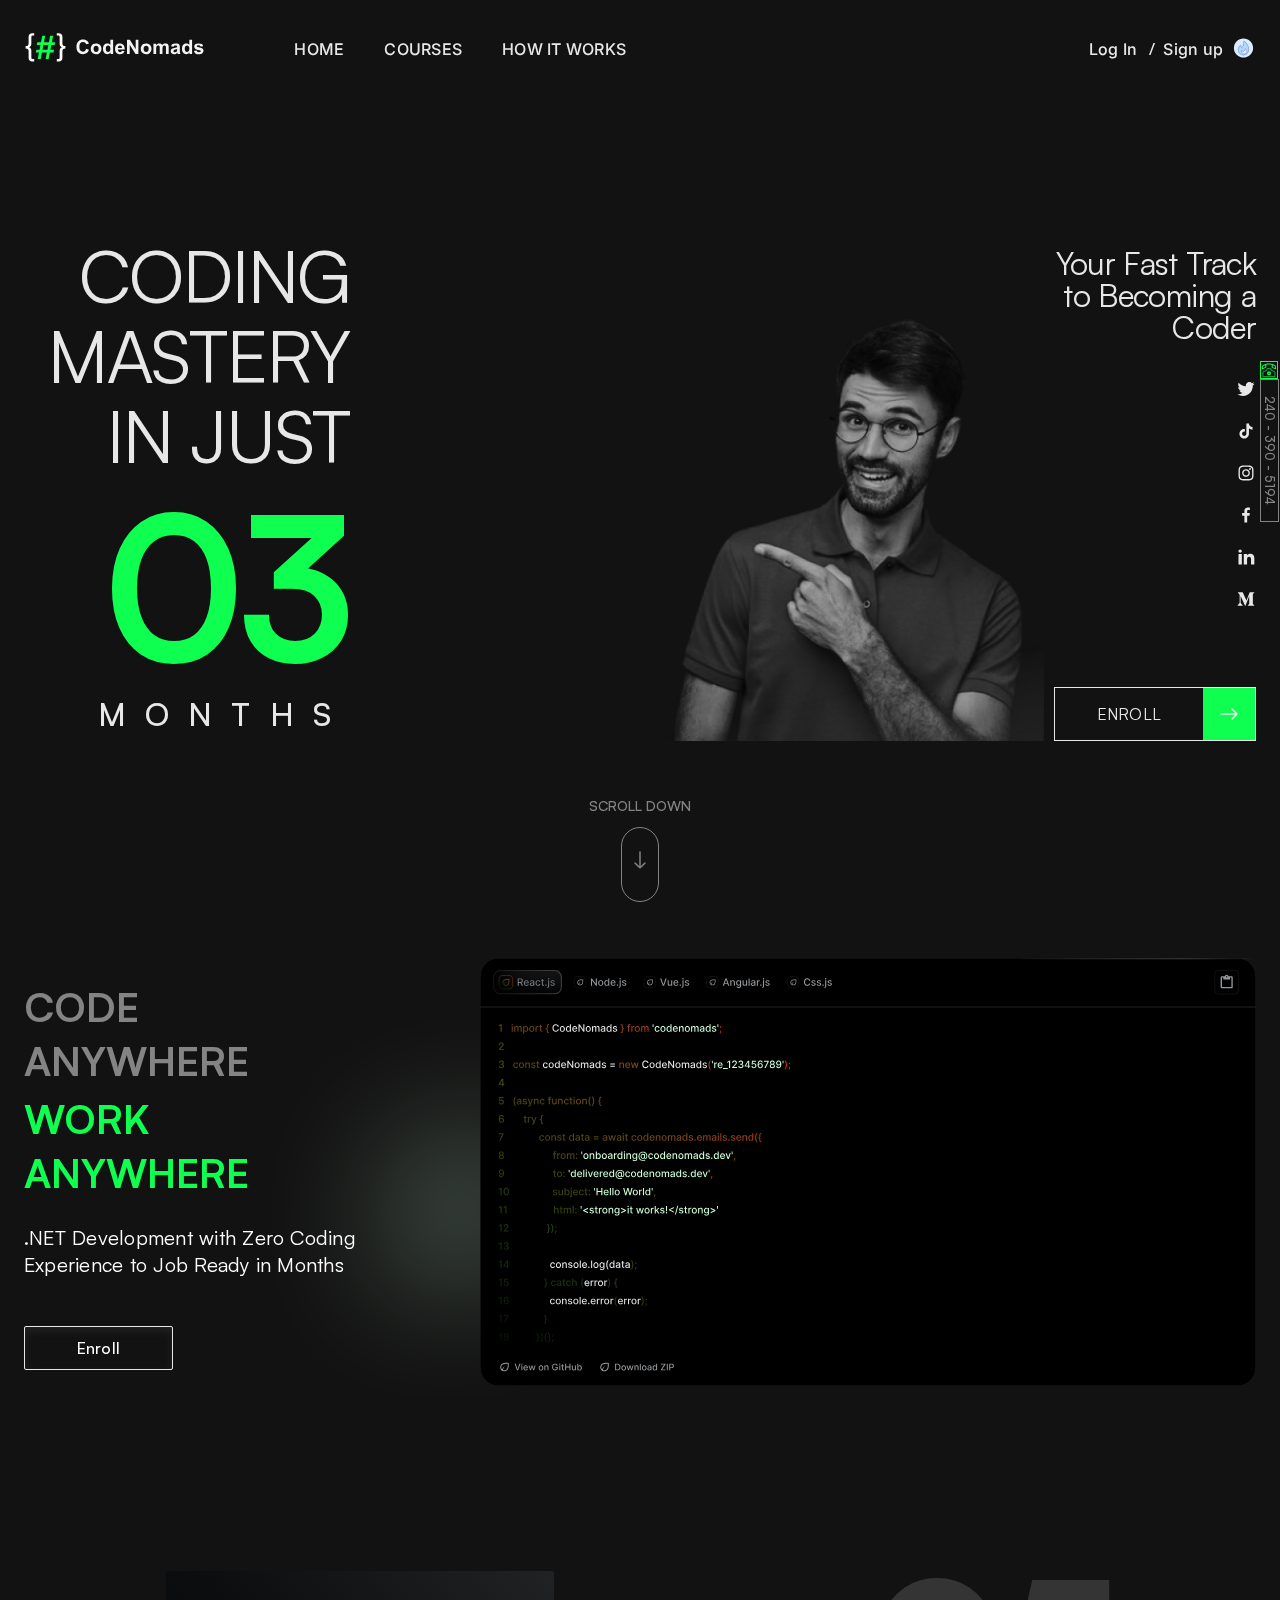
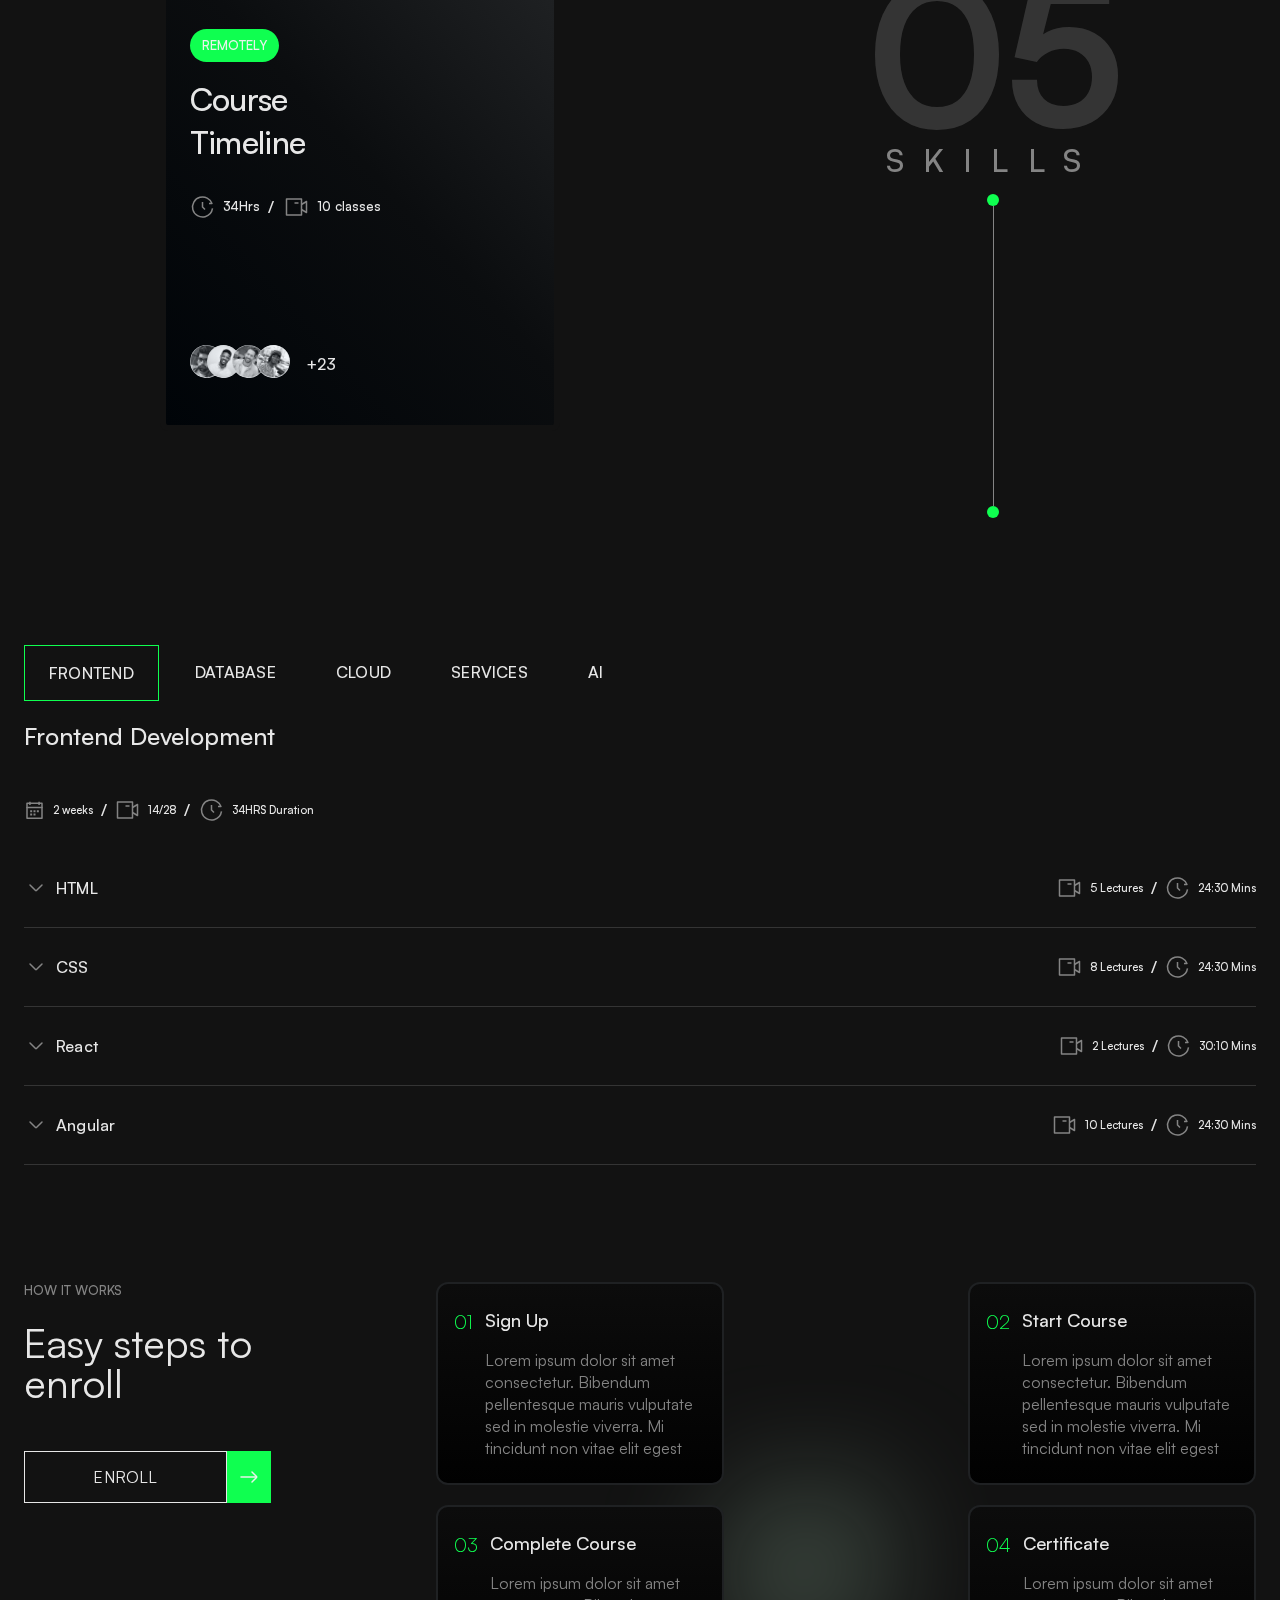
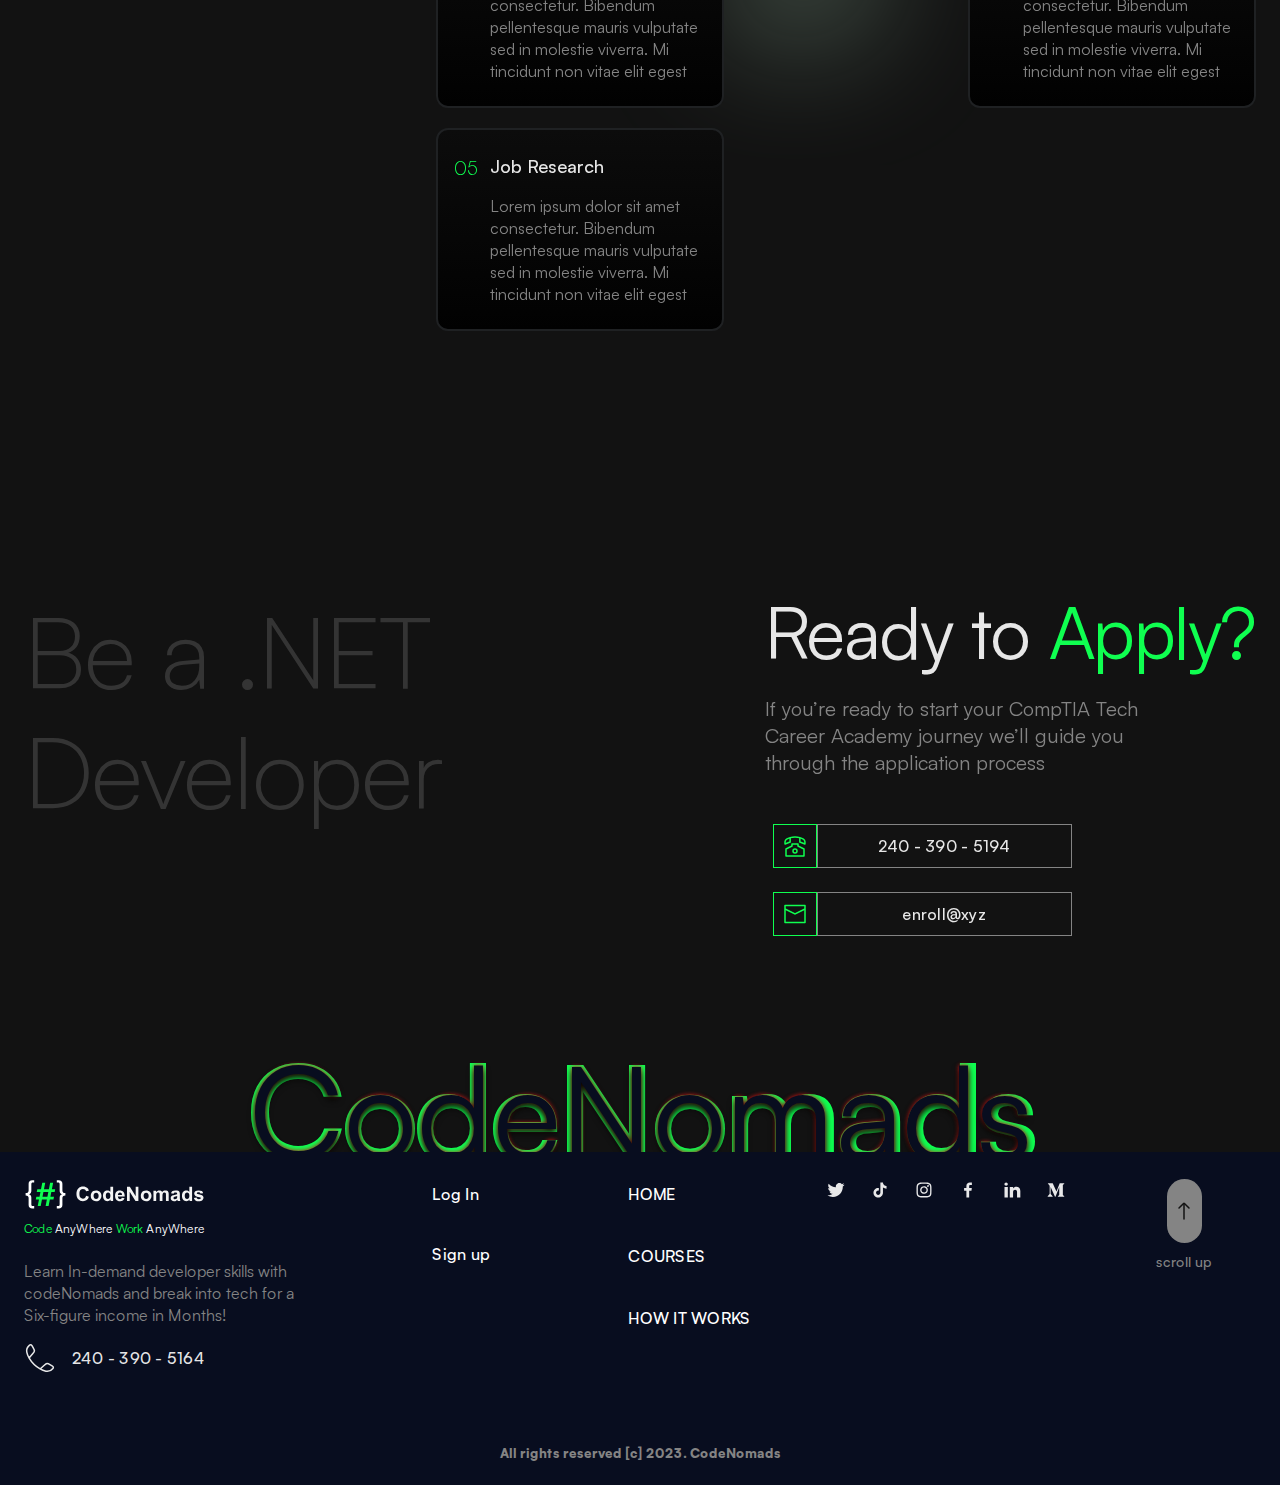
<file: index.html>
<!DOCTYPE html>
<html lang="en">

<head>
    <meta charset="UTF-8">
    <meta name="viewport" content="width=device-width, initial-scale=1.0">
    <title>Code Nomads</title>
    <link rel="stylesheet" href="css/styles.css">
    <link rel="stylesheet" href="css/responsive.css">
    <link href="https://unpkg.com/aos@2.3.1/dist/aos.css" rel="stylesheet">
</head>

<body>
    <header>
        <!-- Navigation section with links -->
        <div class="header-container container-width">
            <nav>
                <div class="logo-container">
                    <img src="assets/icons/logo.svg" alt="CodeNomads logo">
                </div>
                <div class="nav-links close">
                    <ul class="links">
                        <li>
                            <a href="#">Home</a>
                        </li>
                        <li>
                            <a href="">Courses</a>
                        </li>
                        <li>
                            <a href="">How It Works</a>
                        </li>
                    </ul>

                    <ul class="login-signup">
                        <li>
                            <a href="">Log In</a>
                        </li>
                        <li>
                            <a href="enroll.html">Sign up</a>
                        </li>
                        <li>
                            <img src="assets/icons/flame.svg" alt="flame" class="flame">
                        </li>
                    </ul>
                </div>
            </nav>
            <!-- Hamburger menu for mobile screens -->
            <button id="menu-btn">
                <img src="assets/icons/menu.svg" alt="menu">
            </button>
        </div>
    </header>

    <main>
        <!-- Hero section -->
        <section id="hero-section">
            <div class="hero-section-container container-width">
                <div class="hero-section-header">
                    <h1><span>CODING MASTERY IN JUST</span> <span>03</span> <span>MONTHS</span></h1>
                </div>
                <div class="hero-section-right">
                    <div class="hero-image">
                        <div class="gradient">
                        </div>
                    </div>
                    <div class="enroll-container">
                        <h2>Your Fast Track to Becoming a Coder</h2>
                        <ul class="socials">
                            <li>
                                <a href=""><img src="assets/icons/ri_twitter-fill.svg" alt="twitter"></a>
                            </li>
                            <li>
                                <a href=""><img src="assets/icons/ic_round-tiktok.svg" alt="tiktok"></a>
                            </li>
                            <li>
                                <a href=""><img src="assets/icons/uil_instagram.svg" alt="instagram"></a>
                            </li>
                            <li>
                                <a href=""><img src="assets/icons/bxl_facebook.svg" alt="facebook"></a>
                            </li>
                            <li>
                                <a href=""><img src="assets/icons/ri_linkedin-fill.svg" alt="linkedin"></a>
                            </li>
                            <li>
                                <a href=""><img src="assets/icons/jam_medium.svg" alt="medium"></a>
                            </li>
                        </ul>
                        <a href="" class="btn">
                            <span class="flex-center-center">ENROLL</span>
                            <span class="flex-center-center">
                                <img src="assets/icons/arrow-right-02-sharp.svg" alt="arrow pointing right">
                            </span>
                        </a>
                    </div>
                </div>
            </div>
            <div class="scroll-down flex-center-center">
                <p>scroll down</p>
                <a href="#footer">
                    <img src="assets/icons/arrow-down.svg" alt="arrow down">
                </a>
            </div>
            <div class="phone-number flex-center-center">
                <img src="assets/icons/small-telephone.svg" alt="telephone">
                <p class="flex-center-center">240 - 390 - 5194</p>
            </div>
        </section>

        <!-- Code anywhere section -->
        <section id="code-anywhere">
            <div class="code-anywhere-container container-width">
                <div class="code-anywhere-details">
                    <h2>
                        <span>CODE ANYWHERE</span>
                        <span>WORK ANYWHERE</span>
                    </h2>
                    <p>
                        .NET Development with Zero Coding Experience to Job Ready in Months
                    </p>
                    <a href="" class="flex-center-center">Enroll</a>
                </div>
                <div class="code-anywhere-image">
                    <img src="assets/images/code-editor.svg" alt="code editor">
                </div>
                <div class="flare-vector">
                    <img src="assets/images/Vector.svg" alt="flare">
                </div>
            </div>
        </section>

        <!-- Course timeline section -->
        <section id="course-timeline">
            <div class="course-timeline-container container-width">
                <div class="course-card">
                    <button class="flex-center-center">REMOTELY</button>
                    <h2>Course Timeline</h2>
                    <div class="course-duration">
                        <ul>
                            <li>
                                <img src="assets/icons/clock-03.svg" alt="clock">
                                <p>34Hrs</p>
                            </li>
                            <li>
                                <img src="assets/icons/video-02.svg" alt="video">
                                <p>10 classes</p>
                            </li>
                        </ul>
                    </div>
                    <div class="students">
                        <ul>
                            <li>
                                <img src="assets/images/student3.png" alt="student">
                            </li>
                            <li>
                                <img src="assets/images/student1.png" alt="student">
                            </li>
                            <li>
                                <img src="assets/images/student4.png" alt="student">
                            </li>
                            <li>
                                <img src="assets/images/student2.png" alt="student">
                            </li>
                            <li>
                                <p>+23</p>
                            </li>
                        </ul>
                    </div>
                </div>
                <div class="skills">
                    <h2>05</h2>
                    <h3>SKILLS</h3>

                    <div class="line-container">
                        <img src="assets/icons/green-circle.svg" alt="green circle">
                        <p class="line"></p>
                        <img src="assets/icons/green-circle.svg" alt="green circle">
                    </div>
                </div>
            </div>
        </section>

        <!-- Courses and sub content section-->
        <section id="courses">
            <div class="courses-container container-width">
                <div class="course-tabs">
                    <ul>

                    </ul>
                </div>
                <div class="course-outline">

                </div>
                <div class="course-outline-mobile">
                    <ul>

                    </ul>
                </div>
            </div>
        </section>
       
        <!-- How it works section-->
        <section id="how-it-works">
            <div class="how-it-works-container container-width">
                <div class="how-it-works-header">
                    <h3>HOW IT WORKS</h3>
                    <h2>Easy steps to enroll</h2>
                    <div class="button-container">
                        <a href="">
                            <span class="flex-center-center">ENROLL</span>
                            <span class="flex-center-center">
                                <img src="assets/icons/arrow-right-02-sharp.svg" alt="arrow pointing right">
                            </span>
                        </a>
                    </div>
                </div>
                <div class="steps">
                    <div class="card">
                        <h3>01</h3>
                        <div class="card-details">
                            <h3>Sign Up</h3>
                            <p>
                                Lorem ipsum dolor sit amet consectetur. Bibendum pellentesque mauris vulputate sed in
                                molestie viverra. Mi tincidunt non vitae elit egest
                            </p>
                        </div>
                    </div>
                    <div class="card">
                        <h3>02</h3>
                        <div class="card-details">
                            <h3>Start Course</h3>
                            <p>
                                Lorem ipsum dolor sit amet consectetur. Bibendum pellentesque mauris vulputate sed in
                                molestie viverra. Mi tincidunt non vitae elit egest
                            </p>
                        </div>
                    </div>
                    <div class="card">
                        <h3>03</h3>
                        <div class="card-details">
                            <h3>Complete Course</h3>
                            <p>
                                Lorem ipsum dolor sit amet consectetur. Bibendum pellentesque mauris vulputate sed in
                                molestie viverra. Mi tincidunt non vitae elit egest
                            </p>
                        </div>
                    </div>
                    <div class="card">
                        <h3>04</h3>
                        <div class="card-details">
                            <h3>Certificate</h3>
                            <p>
                                Lorem ipsum dolor sit amet consectetur. Bibendum pellentesque mauris vulputate sed in
                                molestie viverra. Mi tincidunt non vitae elit egest
                            </p>
                        </div>
                    </div>
                    <div class="card">
                        <h3>05</h3>
                        <div class="card-details">
                            <h3>Job Research</h3>
                            <p>
                                Lorem ipsum dolor sit amet consectetur. Bibendum pellentesque mauris vulputate sed in
                                molestie viverra. Mi tincidunt non vitae elit egest
                            </p>
                        </div>
                    </div>

                    <div class="flare-vector">
                        <img src="assets/images/Vector.svg" alt="flare">
                    </div>
                </div>
            </div>
        </section>

        <!-- Be a .NET Developer section-->
        <section id="apply">
            <div class="apply-container container-width">
                <div class="dot-net">
                    <h2>Be a .NET Developer</h2>
                </div>
                <div class="apply-details">
                    <h3>Ready to <span>Apply?</span></h3>
                    <p>
                        If you’re ready to start your CompTIA Tech Career Academy journey we’ll guide you through the
                        application process
                    </p>

                    <div class="contact">
                        <ul>
                            <li>
                                <span>
                                    <img src="assets/icons/telephone.svg" alt="telephone">
                                </span>
                                <span>240 - 390 - 5194</span>
                            </li>
                            <li>
                                <span>
                                    <img src="assets/icons/mail-01.svg" alt="mail">
                                </span>
                                <span>enroll@xyz</span>
                            </li>
                        </ul>
                    </div>
                </div>
            </div>
            <div class="codeNomads-text flex-center-center">
                <div>
                    <h2>CodeNomads</h2>
                    <h3>CodeNomads</h3>
                </div>
            </div>
        </section>
    </main>

    <!-- Footer section -->
    <footer id="footer">
        <div class="footer-container container-width">
            <div class="footer-intro">
                <img src="assets/icons/logo.svg" alt="logo">
                <h3><span>Code </span>AnyWhere <span>Work</span> AnyWhere</h3>
                <p>
                    Learn In-demand developer skills with codeNomads and break into tech for a Six-figure income in
                    Months!
                </p>
                <div class="call">
                    <img src="assets/icons/call.svg" alt="call">
                    <p>240 - 390 - 5164</p>
                </div>
            </div>
            <div class="quicklink-signup-container flex-center-center">
                <ul class="quicklink-signup">
                    <li>
                        <a href="">Log In</a>
                    </li>
                    <li>
                        <a href="">Sign up</a>
                    </li>
                </ul>
            </div>
            <div>
                <ul class="quicklink-nav">
                    <li>
                        <a href="#">HOME</a>
                    </li>
                    <li>
                        <a href="">COURSES</a>
                    </li>
                    <li>
                        <a href="">HOW IT WORKS</a>
                    </li>
                </ul>
            </div>
            <div class="footer-socials-container flex-center-center">
                <ul class="footer-socials">
                    <li>
                        <a href=""><img src="assets/icons/ri_twitter-fill.svg" alt="twitter"></a>
                    </li>
                    <li>
                        <a href=""><img src="assets/icons/ic_round-tiktok.svg" alt="tiktok"></a>
                    </li>
                    <li>
                        <a href=""><img src="assets/icons/uil_instagram.svg" alt="instagram"></a>
                    </li>
                    <li>
                        <a href=""><img src="assets/icons/bxl_facebook.svg" alt="facebook"></a>
                    </li>
                    <li>
                        <a href=""><img src="assets/icons/ri_linkedin-fill.svg" alt="linkedin"></a>
                    </li>
                    <li>
                        <a href=""><img src="assets/icons/jam_medium.svg" alt="medium"></a>
                    </li>
                </ul>
            </div>
            <div class="scroll-up flex-center-center">
                <a href="#" class="flex-center-center">
                    <img src="assets/icons/arrow-up.svg" alt="arrow up">
                </a>
                <p>scroll up</p>
            </div>
        </div>
        <div class="copyright close">
            <p>All rights reserved [c] 2023. CodeNomads</p>
        </div>
    </footer>
    <script src="js/menu.js"></script>
    <script src="js/app.js"></script>
</body>

</html>
</file>
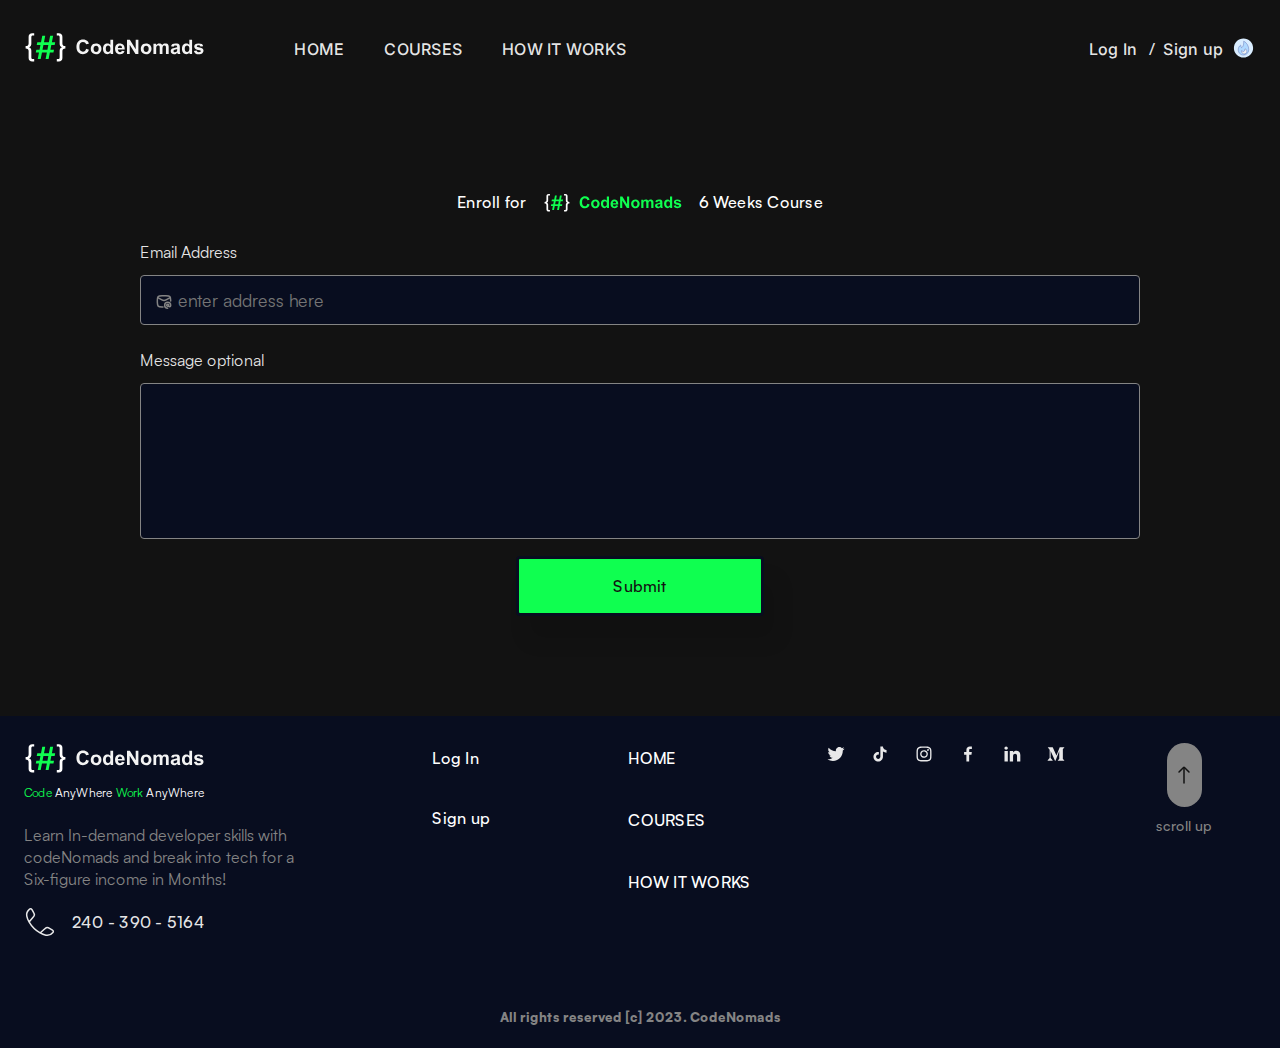
<file: enroll.html>
<!DOCTYPE html>
<html lang="en">
<head>
    <meta charset="UTF-8">
    <meta name="viewport" content="width=device-width, initial-scale=1.0">
    <title>Enroll</title>
    <link rel="stylesheet" href="css/enroll.css">
    <link href="https://unpkg.com/aos@2.3.1/dist/aos.css" rel="stylesheet">
</head>
<body>
    <header>
        <!-- Navigation section with links -->
        <div class="header-container container-width">
            <nav>
                <div class="logo-container">
                    <img src="assets/icons/logo.svg" alt="CodeNomads logo">
                </div>
                <div class="nav-links close">
                    <ul class="links">
                        <li>
                            <a href="index.html">Home</a>
                        </li>
                        <li>
                            <a href="">Courses</a>
                        </li>
                        <li>
                            <a href="">How It Works</a>
                        </li>
                    </ul>

                    <ul class="login-signup">
                        <li>
                            <a href="">Log In</a>
                        </li>
                        <li>
                            <a href="">Sign up</a>
                        </li>
                        <li>
                            <img src="assets/icons/flame.svg" alt="flame" class="flame">
                        </li>
                    </ul>
                </div>
            </nav>
            <!-- Hamburger menu for mobile screens -->
            <button id="menu-btn">
                <img src="assets/icons/menu.svg" alt="menu">
            </button>
        </div>
    </header>

    <main>
        <!-- Enroll form section -->
        <section class="enroll-form-container container-width">
            <div class="enroll-form-header">
                <h2 class="flex-center-center"><span>Enroll for </span><img src="assets/icons/green-logo.svg" alt="CodeNomads logo"><span>6 Weeks Course</span></h2>
            </div>
            <form>
                <div class="email-container">
                    <label for="email">Email Address</label>
                    <input type="email" name="email" id="email" placeholder="enter address here" required>
                    <img src="assets/icons/mail-at-sign-01.svg" alt="mail">
                </div>
                <div>
                    <label for="message">Message <span>optional</span></label>
                    <textarea name="message" id="message"></textarea>
                </div>
                <button class="flex-center-center" type="submit">Submit</button>
            </form>
        </section>
    </main>

    <!-- Footer section -->
    <footer id="footer">
        <div class="footer-container container-width">
            <div class="footer-intro">
                <img src="assets/icons/logo.svg" alt="logo">
                <h3><span>Code </span>AnyWhere <span>Work</span> AnyWhere</h3>
                <p>
                    Learn In-demand developer skills with codeNomads and break into tech for a Six-figure income in
                    Months!
                </p>
                <div class="call">
                    <img src="assets/icons/call.svg" alt="call">
                    <p>240 - 390 - 5164</p>
                </div>
            </div>
            <div class="quicklink-signup-container flex-center-center">
                <ul class="quicklink-signup">
                    <li>
                        <a href="">Log In</a>
                    </li>
                    <li>
                        <a href="">Sign up</a>
                    </li>
                </ul>
            </div>
            <div>
                <ul class="quicklink-nav">
                    <li>
                        <a href="#">HOME</a>
                    </li>
                    <li>
                        <a href="">COURSES</a>
                    </li>
                    <li>
                        <a href="">HOW IT WORKS</a>
                    </li>
                </ul>
            </div>
            <div class="footer-socials-container flex-center-center">
                <ul class="footer-socials">
                    <li>
                        <a href=""><img src="assets/icons/ri_twitter-fill.svg" alt="twitter"></a>
                    </li>
                    <li>
                        <a href=""><img src="assets/icons/ic_round-tiktok.svg" alt="tiktok"></a>
                    </li>
                    <li>
                        <a href=""><img src="assets/icons/uil_instagram.svg" alt="instagram"></a>
                    </li>
                    <li>
                        <a href=""><img src="assets/icons/bxl_facebook.svg" alt="facebook"></a>
                    </li>
                    <li>
                        <a href=""><img src="assets/icons/ri_linkedin-fill.svg" alt="linkedin"></a>
                    </li>
                    <li>
                        <a href=""><img src="assets/icons/jam_medium.svg" alt="medium"></a>
                    </li>
                </ul>
            </div>
            <div class="scroll-up flex-center-center">
                <a href="#" class="flex-center-center">
                    <img src="assets/icons/arrow-up.svg" alt="arrow up">
                </a>
                <p>scroll up</p>
            </div>
        </div>
        <div class="copyright close">
            <p>All rights reserved [c] 2023. CodeNomads</p>
        </div>
    </footer>
    <script src="js/menu.js"></script>
</body>
</html>
</file>
<file: css/responsive.css>
/* Screen sizes, mobile first approach */

@media screen and (min-width: 680px) {

    /* Hero section */
    .hero-section-container {
        display: flex;
        justify-content: space-between;
        /* gap: 2rem; */
    }

    .hero-section-header h1>span:first-child {
        font-size: 4.5rem;
        line-height: 1.23;
    }

    .hero-section-header h1>span:nth-child(2) {
        font-size: 12.5rem;
        line-height: 10.625rem;
        letter-spacing: -0.25rem;
    }

    .enroll-container h2 {
        width: 12.625rem;
    }

    /* Courses and sub content section */
    .course-outline,
    .course-tabs {
        display: block;
    }

    .course-outline-mobile  {
        display: none;
    }

    /* How it works section */
    .steps {
        flex-wrap: wrap;
        flex-direction: row;
        justify-content: space-between;
    }

    .card {
        width: 18rem;
    }
}


@media screen and (min-width: 1024px) {

    /* Header/Navigation section with links */
    header {
        position: static;
    }

    #menu-btn {
        display: none;
    }

    .close {
        display: block;
    }

    nav {
        flex-direction: row;
        align-items: center;
        gap: 1.88rem;
        width: 100%;
    }

    .logo-container {
        width: 20%;
    }

    nav .nav-links,
    nav .links {
        display: flex;
        align-items: center;
        justify-content: space-between;
    }

    nav .nav-links a {
        margin-bottom: 0rem;
    }

    nav .nav-links {
        width: 80%;
    }

    nav .links {
        gap: 2.5rem;
    }

    nav .links a {
        text-transform: uppercase;
    }

    /* Hero section */
    .hero-section-right {
        display: flex;
        gap: 2rem;
        justify-content: space-between;
        align-items: flex-end;
    }

    .hero-section-header h1 {
        gap: 1.5rem;
    }

    .hero-section-header h1>span:first-child {
        line-height: 5rem;
    }

    .hero-section-header h1>span:nth-child(3) {
        letter-spacing: 1.2rem;
        margin-bottom: 0;
    }

    .hero-image {
        width: 24rem;
        height: 27rem;
    }

    .enroll-container .socials {
        display: flex;
        flex-direction: column;
        gap: 0.75rem;
        margin-bottom: 4.31rem;
        text-align: right;
    }

    .phone-number {
        left: unset;
        right: -4.4rem;
        top: 48%;
    }

    /* Code anywhere section*/
    .code-anywhere-container {
        flex-direction: row;
        align-items: center;
        justify-content: space-between;
        padding-bottom: 5.84rem;
    }

    .code-anywhere-details h2 {
        font-size: 2.5rem;
    }

    .code-anywhere-details p {
        font-size: 1.25rem;
        margin-bottom: 1.5rem;
    }

    .flare-vector {
        top: 5%;
        left: 20%;
        right: unset;
    }

    .flare-vector img {
        width: 400px;
        height: 500px;
    }

    /* Course timeline section */
    .course-timeline-container {
        flex-direction: row;
        justify-content: space-between;
        align-items: flex-start;
        padding: 5rem 10rem;
    }

    /* How it works section */
    .how-it-works-container {
        padding: 5rem 1.5rem 7.75rem;
        display: flex;
        flex-direction: row;
        justify-content: space-between;
        gap: 5rem;
    }

    .how-it-works-header {
        max-width: 15.4375rem;
    }

    .how-it-works-header h2 {
        margin-bottom: 3rem;
    }

    .button-container {
        position: static;
        display: block;
    }

    /* Be a .NET Developer section */
    .apply-container {
        padding-top: 8.5rem;
        flex-direction: row;
        align-items: flex-start;
        justify-content: space-between;
        gap: 2rem;
    }

    .apply-details {
        margin-bottom: 13rem;
    }

    .apply-container .dot-net h2 {
        font-size: 6.25rem;
        line-height: 7.5rem;
        letter-spacing: -0.125rem;
        max-width: 28.875rem;
    }

    .apply-details h3 {
        font-size: 4.5rem;
        line-height: 5rem;
        letter-spacing: -0.09rem;
    }

    .apply-details p {
        margin-bottom: 2.5rem;
        max-width: 23.8125rem;
    }

    .codeNomads-text {
        bottom: -10rem;
    }

    .codeNomads-text h2 {
        font-size: 8.25rem;
        letter-spacing: -0.3375rem;
        bottom: -3.8rem;
        margin-top: 0;
    }

    .codeNomads-text h3 {
        font-size: 8rem;
        bottom: 7.2rem;
        letter-spacing: 0.03rem;
    }

    /* Footer section */
    .footer-container {
        display: flex;
        align-items: flex-start;
        gap: 1.5rem;
        padding: 1.69rem 1.5rem 1.44rem;
    }

    .quicklink-nav {
        width: 150px;
        margin-bottom: 0;
    }

    .scroll-up {
        width: 50%;
    }

    .quicklink-signup {
        gap: 1.88rem;
        flex-direction: column;
    }

    .scroll-up,
    .footer-socials-container,
    .quicklink-signup-container {
        position: static;
    }

    .footer-intro {
        min-width: 270px;
    }
}


@media screen and (min-width: 1300px) {
    .container-width {
        max-width: 85%;
    }

    /* Hero section */
    .hero-section-container {
        align-items: flex-end;
        padding: 4.25rem 1.5rem 3.9rem;
    }

    .hero-image {
        width: 27rem;
        height: 32.3125rem;
        margin-left: 0;
    }

    .hero-image .gradient {
        height: 15.77088rem;
    }

    .enroll-container h2 {
        font-size: 2.5rem;
    }

    .scroll-down {
        margin-bottom: 2.5rem;
    }

    /* Code anywhere section */
    .code-anywhere-details {
        width: 20.625rem;
    }

    /* Courses and sub content section */
    .courses-container {
        position: relative;
        max-width: 1100px;
        min-height: 80vh;
        margin: 3rem auto;
    }

    .course-tabs {
        display: flex;
        align-items: flex-end;
        position: absolute;
        bottom: 1.3rem;
        left: 4rem;
    }

    .course-tabs ul {
        flex-direction: row-reverse;
        transform: rotate(270deg);
        transform-origin: bottom left;
        width: 630px;
    }

    .courses-header {
        display: flex;
        justify-content: space-between;
        align-items: center;
    }

    .courses-header h2 {
        font-size: 2.5rem;
        font-weight: 400;
        line-height: 2.5rem;
        max-width: 17.5625rem;
    }

    .course-outline {
        width: 54.58rem;
        margin: auto;
    }

    /* How it works section */
    .steps {
        justify-content: flex-start;
    }

    .card {
        width: 21.875rem;
    }

    /* Be a .NET Developer section */
    .codeNomads-text {
        bottom: -15.3rem;
    }

    .codeNomads-text h2 {
        font-size: 11.25rem;
    }

    .codeNomads-text h3 {
        font-size: 11rem;
        bottom: 11.2rem;
        letter-spacing: 0.2rem;
        left: 0.25rem;
    }
}

@media screen and (min-width: 1400px) {
    .hero-image {
        width: 31.178rem;
    }

    .hero-section-right {
        gap: 5rem;
    }
}
</file>
<file: css/styles.css>
@import url("satoshi.css");
@import url("variables-reset.css");

/* General Style */
* {
    font-family: "Satoshi-Variable", "Satoshi", sans-serif;
}

body {
    background-color: var(--black);
    font-family: 'Satoshi-Variable';
    overflow-x: hidden;
}

a {
    color: var(--white);
    font-size: 1rem;
    font-weight: 500;
    line-height: 1.875rem;
    letter-spacing: 0.015rem;
    transition: all 0.3s;
}

a:hover {
    color: var(--code-nomads-green) !important;
}

.container-width {
    padding: 2rem 1.5rem;
    width: 100%;
    max-width: 1350px;
    margin: 0 auto;
}

.close {
    display: none;
}

.flex-center-center {
    display: flex;
    justify-content: center;
    align-items: center;
}


/* Header/Navigation section with links */
header {
    background-color: var(--black);
    position: fixed;
    width: 100%;
    top: 0;
    left: 0;
    z-index: 2;
}

.header-container {
    display: flex;
    justify-content: space-between;
    align-items: flex-start;
}

nav {
    display: flex;
    flex-direction: column;
    gap: 0.8rem;
}

nav .nav-links a {
    font-family: "Inter", sans-serif;
    color: var(--ash-color);
    margin-bottom: 0.5rem;
    display: inline-block;
}

nav .login-signup {
    display: flex;
    gap: 0.5rem;
    align-items: center;
}

nav .login-signup li:first-child::after {
    content: '/';
    margin-left: 0.5rem;
    color: var(--ash-color);
    font-size: 1rem;
    font-weight: 500;
}

.flame {
    margin-top: 0.15rem;
}

#menu-btn {
    background: none;
    border: none;
    outline: none;
    cursor: pointer;
}


/* Hero section */
.hero-section-container {
    padding: 8.5rem 1.5rem 0;
    position: relative;
}

.hero-section-header h1 {
    display: flex;
    flex-direction: column;
    gap: 1.19rem;
    text-align: right;
    color: var(--ash-color);
}

.hero-section-header h1>span:first-child {
    font-size: 4rem;
    font-weight: 400;
    line-height: 3.75rem;
    letter-spacing: -0.08rem;
    width: 20.375rem;
    margin-left: auto;
    display: block;
}

.hero-section-header h1 > span:nth-child(2) {
    color: var(--code-nomads-green);
    font-size: 9.375rem;
    font-weight: 700;
    line-height: 7.5rem;
    letter-spacing: -0.1875rem;
    display: block;
}

.hero-section-header h1 > span:nth-child(3) {
    font-size: 2rem;
    font-weight: 500;
    line-height: normal;
    letter-spacing: 0.5rem;
    display: block;
    margin-bottom: 2.12rem;
}

.hero-image {
    width: 18.85769rem;
    height: 19.54388rem;
    position: relative;
    flex-shrink: 0;
    background: url("../assets/images/hero-bg.png"), 0px -0.21px / 154.275% 100.081% no-repeat;
    background-size: cover;
    margin-left: auto;
}

.hero-image .gradient {
    width: 120%;
    height: 9.53881rem;
    position: absolute;
    bottom: 0;
    right: -1.4rem;
    background: url(../assets/images/gradient.png) no-repeat;
    background-size: cover;
}

.enroll-container h2 {
    color: var(--ash-color);
    text-align: right;
    font-size: 2rem;
    font-weight: 400;
    line-height: 100%;
    letter-spacing: -0.04rem;
    width: 9.8125rem;
    margin: 0.75rem 0 2.19rem auto;
}

.enroll-container .btn {
    display: flex;
    justify-content: space-between;
    align-items: center;
    background-color: var(--black);
    outline: none;
    color: var(--ash-color);
    font-size: 1rem;
    font-weight: 400;
    line-height: normal;
    width: 100%;
    max-width: 500px;
    margin-left: auto;
    border: 1px solid var(--ash-color);
}

.enroll-container .btn>span:nth-child(1) {
    padding: 0.9375rem 1.5rem;
    width: 100%;
}

.enroll-container .btn>span:nth-child(2) {
    padding: 0.875rem;
    background: var(--code-nomads-green);
}

.enroll-container .socials {
    display: none;
}

.scroll-down {
    flex-direction: column;
    gap: 0.75rem;
    margin-bottom: 1.5rem;
}

.scroll-down a {
    padding: 1.25rem 0.375rem;
    border-radius: 3rem;
    border: 1px solid var(--gray-text);
}

.scroll-down p {
    color: var(--gray-text);
    font-size: 0.875rem;
    font-weight: 500;
    line-height: normal;
    margin-top: 3.51rem;
    text-transform: uppercase;
}

.phone-number {
    position: absolute;
    left: -4.5rem;
    top: 55%;
    transform: rotate(90deg);
}

.phone-number p {
    color: var(--gray-text);
    padding: 0rem 0.75rem;
    font-size: 0.8125rem;
    font-weight: 500;
    line-height: normal;
    border: 0.5px solid var(--gray-text);
    gap: 0.25rem;
    width: 8.937rem;
}

.phone-number img {
    border: 1px solid var(--code-nomads-green);
    width: 1.125rem;
    height: 1.125rem;
    transform: rotate(-90deg);
}

/* Code anywhere section */
.code-anywhere-container {
    display: flex;
    flex-direction: column;
    gap: 2.62rem;
    padding-bottom: 2.88rem;
    position: relative;
}

.code-anywhere-details {
    display: flex;
    flex-direction: column;
    gap: 1.5rem;
}

.code-anywhere-details h2 {
    font-size: 2rem;
    font-weight: 700;
    line-height: normal;
    width: 15.0625rem;
}

.code-anywhere-details h2 span:first-child {
    color: var(--gray-text);
    display: block;
    margin-bottom: 0.25rem;
}

.code-anywhere-details h2 span:nth-child(2) {
    color: var(--code-nomads-green);
    display: block;
}

.code-anywhere-details p {
    color: var(--white);
    letter-spacing: 0.015rem;
}

.code-anywhere-details a {
    width: 9.3125rem;
    padding: 0.375rem 3rem;
    border-radius: 0.125rem;
    border: 1px solid var(--ash-color);
    box-shadow: 0px 4px 10px 0px rgba(192, 181, 181, 0.10) inset;
    text-align: center;
}

.code-anywhere-image {
    width: 100%;
    max-width: 50rem;
}

.code-anywhere-image img {
    width: 100%;
}

.flare-vector {
    position: absolute;
    top: 45%;
    right: 10%;
    z-index: -1;
}

.flare-vector img {
    width: 200px;
    height: 200px;
}


/* Course timeline section */
.course-timeline-container {
    color: var(--ash-color);
    display: flex;
    flex-direction: column;
    justify-content: center;
    align-items: center;
    padding: 2.88rem 0;
}

.course-card {
    width: 90%;
    max-width: 25rem;
    height: 29.125rem;
    padding: 3.62rem 1.47rem;
    border-radius: 0.5rem;
    border: 6.425px solid var(--black);
    background: linear-gradient(228deg, #202224 0%, #0B0D0F 45.42%, #000408 100%);
    margin-bottom: 2.06rem;
}

.course-card button {
    border-radius: 1.5rem;
    background: var(--code-nomads-green);
    padding: 0.5rem 0.75rem;
    gap: 0.25rem;
    margin-bottom: 1rem;
    color: var(--ash-color);
    font-size: 0.8125rem;
    font-weight: 500;
    line-height: normal;
    border: none;
}

.course-card h2 {
    font-size: 2rem;
    font-weight: 500;
    line-height: normal;
    letter-spacing: -0.04rem;
    width: 8.25rem;
    margin-bottom: 1.75rem;
}

.course-card ul {
    display: flex;
    align-items: center;
}

.course-duration ul {
    gap: 0.62rem;
}

.course-duration li {
    display: flex;
    align-items: center;
    gap: 0.5rem;
}

.course-duration li:nth-child(1)::after {
    content: '/';
    color: var(--ash-color);
    font-size: 1rem;
    font-weight: 500;
    line-height: 1.875rem;
    letter-spacing: 0.015rem;
}

.course-duration p {
    color: var(--ash-color);
    font-size: 0.8125rem;
    font-weight: 500;
    line-height: normal;
}

.students {
    margin-top: 7.7rem;
}

.students ul {
    display: flex;
    align-items: center;
    gap: -1.25rem;
    position: relative;
}

.students img {
    transform: rotate(11.296deg);
    border-radius: 2rem;
    background: lightgray 50% / cover no-repeat;
    mix-blend-mode: luminosity;
}

.students li {
    position: relative;
}

.students li:nth-child(2) {
    left: -1rem;
}

.students li:nth-child(3) {
    left: -1.5rem;
}

.students li:nth-child(4) {
    left: -2rem;
}

.students p {
    color: var(--ash-color);
    font-size: 1rem;
    font-weight: 500;
    line-height: 1.875rem;
    letter-spacing: 0.015rem;
    margin-left: -1rem;
}

.skills {
    display: flex;
    flex-direction: column;
    align-items: center;
}

.skills h2 {
    color: var(--gray-30-percent);
    text-align: center;
    font-size: 12.5rem;
    font-weight: 700;
    line-height: 10.625rem;
    letter-spacing: -0.25rem;
    margin-bottom: 0.25rem;
}

.skills h3 {
    color: var(--gray-text);
    text-align: center;
    font-size: 2rem;
    font-weight: 500;
    line-height: normal;
    letter-spacing: 1.2rem;
}

.line-container {
    display: flex;
    flex-direction: column;
    align-items: center;
    margin-top: 0.75rem;
}

.line {
    width: 0.0625rem;
    height: 18.75rem;
    background-color: var(--gray-text);
}


/* Courses and sub content section */
.courses-container {
    color: var(--ash-color);
    padding: 2.94rem 1.5rem 2.32rem;
}

.course-outline,
.course-tabs  {
    display: none;
}

.course-tabs ul {
    display: flex;
    flex-wrap: wrap;
    gap: 0.75rem;
    margin-bottom: 1.2rem;
}

.course-tabs button {
    display: flex;
    padding: 0.75rem 1.5rem;
    justify-content: center;
    align-items: center;
    gap: 0.25rem;
    background-color: var(--black);
    color: var(--ash-color);
    font-size: 1rem;
    font-weight: 500;
    line-height: 1.875rem;
    letter-spacing: 0.015rem;
    border: none;
}

.course-tabs .active-tab {
    border: 0.5px solid var(--code-nomads-green);
}

.courses-header h2 {
    font-size: 1.5rem;
    font-weight: 500;
    line-height: normal;
    margin-bottom: 1.2rem;
}

.courses-header ul {
   padding: 1.5rem 0;
}

.courses-header ul,
.courses-header li {
    display: flex;
    align-items: center;
    gap: 0.5rem;
}

.courses-header li:not(.courses-header li:nth-child(3))::after {
    content: '/';
    color: var(--ash-color);
    font-size: 1rem;
    font-weight: 500;
    line-height: 1.875rem;
    letter-spacing: 0.015rem;
}

.courses-header p {
    font-size: 0.6875rem;
    font-weight: 500;
    line-height: normal;
}

.course-content {
    display: flex;
    align-items: center;
    justify-content: space-between;
    border-bottom: 0.5px solid var(--gray-30-percent);
    padding: 1.5rem 0;
}

.course-content ul,
.course-content li,
.course-title-container {
    display: flex;
    align-items: center;
    gap: 0.5rem;
}

.course-title-container p {
    font-size: 1rem;
    font-weight: 500;
    line-height: 1.875rem;
    letter-spacing: 0.015rem;
}

.course-content ul p {
    font-size: 0.6875rem;
    font-weight: 500;
    line-height: normal;
}

.course-content li:first-child::after {
    content: '/';
    color: var(--ash-color);
    font-size: 1rem;
    font-weight: 500;
    line-height: 1.875rem;
    letter-spacing: 0.015rem;
}

/* Course outline mobile */
.course-outline-mobile h2 { 
    display: flex;
    justify-content: space-between;
    align-items: center;
    margin-top: 1.5rem;
}

.course-outline-mobile h2 button{
    background-color: var(--black); 
    outline: none;
    cursor: pointer;
    border: none;
}

.rotate {
    transform: rotate(180deg);
}


/* How it works section */
.how-it-works-container {
    position: relative;
    padding: 2.32rem 1.5rem 3.88rem;
}

.how-it-works-header h3 {
    color: var(--gray-text);
    font-size: 0.8125rem;
    font-weight: 500;
    line-height: normal;
    margin-bottom: 1.5rem;
}

.how-it-works-header h2 {
    color: var(--ash-color);
    font-size: 2.5rem;
    font-weight: 400;
    line-height: 2.5rem;
    margin-bottom: 2.62rem;
}

.button-container {
    position: absolute;
    bottom: -1.5rem;
    left: 0;
    display: flex;
    justify-content: center;
    width: 100%;
}

.how-it-works-header a {
    display: flex;
    border: none;
}

.how-it-works-header a>span:nth-child(1) {
    padding: 0.9375rem 1.5rem;
    gap: 0.25rem;
    width: 17.0625rem;
    height: 3.25rem;
    border: 1px solid var(--ash-color);
    color: var(--ash-color);
    background-color: var(--black);
    font-size: 1rem;
    font-weight: 400;
    line-height: normal;
}

.how-it-works-header a>span:nth-child(2) {
    gap: 0.75rem;
    background: var(--code-nomads-green);
    width: 3.25rem;
    height: 3.25rem;
    padding: 0.625rem;
}

.steps {
    display: flex;
    flex-direction: column;
    justify-content: center;
    align-items: center;
    gap: 1.25rem;
    max-width: 51.25rem;
    position: relative;
}

.card {
    border-radius: 0.75rem;
    border: 2px solid #1F2123;
    background: linear-gradient(180deg, #0C0C0C 0%, #010101 100%);
    display: flex;
    gap: 0.75rem;
    padding: 1.5rem 1rem;
    align-items: flex-start;
    width: 100%;
}

.card>h3 {
    color: var(--code-nomads-green);
    font-size: 1.25rem;
    font-weight: 300;
    line-height: normal;
}

.card-details>h3 {
    color: var(--ash-color);
    font-size: 1.125rem;
    font-weight: 500;
    line-height: normal;
    margin-bottom: 1.06rem;
    padding-top: 0.25;
}

.card p {
    color: var(--gray-text);
    font-size: 1rem;
    font-weight: 400;
    line-height: normal;
}


/* Be a .NET Developer section */
#apply {
    position: relative;
}

.apply-container {
    display: flex;
    flex-direction: column;
    padding: 3.88rem 1.5rem 0;
    position: relative;
}

.apply-container .dot-net h2 {
    color: var(--gray-30-percent);
    font-size: 4.5rem;
    margin-bottom: 2.38rem;
    font-weight: 300;
    line-height: 100%;
    letter-spacing: -0.1rem;
}

.apply-details {
    margin-bottom: 5.19rem;
}

.apply-details h3 {
    color: var(--ash-color);
    font-size: 2.5rem;
    font-weight: 400;
    line-height: 2.5rem;
    margin-bottom: 1.5rem;
}

.apply-details h3 span {
    color: var(--code-nomads-green);
}

.apply-details p {
    color: var(--gray-text);
    font-size: 1.25rem;
    font-weight: 400;
    line-height: normal;
    margin-bottom: 2.12rem;
    max-width: 29.5rem;
}

.contact ul {
    display: inline-flex;
    padding: 0.5rem;
    flex-direction: column;
    align-items: flex-start;
    gap: 1.5rem;
}

.contact li {
    display: flex;
}

.contact li span {
    display: flex;
    justify-content: center;
    align-items: center;
}

.contact li>span:nth-child(1) {
    border: 1px solid var(--code-nomads-green);
    width: 2.75rem;
    height: 2.75rem;
    padding: 0.625rem;
}

.contact li>span:nth-child(2) {
    width: 15.9375rem;
    padding: 0.375rem 1.5rem;
    gap: 0.25rem;
    border: 1px solid var(--gray-text);
    color: var(--ash-color);
    font-size: 1rem;
    font-weight: 500;
    line-height: 1.875rem;
    letter-spacing: 0.015rem;
}

.codeNomads-text {
    position: absolute;
    left: 0;
    width: 100%;
    bottom: -4.5rem;
}

.codeNomads-text h2 {
    color: var(--code-nomads-green);
    /* background-image: linear-gradient(#ff1919, #36ff32); */
    font-size: 3.375rem;
    font-weight: 700;
    line-height: normal;
    letter-spacing: -0.10125rem;
    text-align: center;
    position: relative;
    bottom: -1.3rem;
}

.codeNomads-text h3 {
    color: var(--shade-black);
    text-shadow: 0px 4px 7px #050502, 0px 0px 4px #ff1919;
    font-size: 3.375rem;
    font-weight: 400;
    line-height: normal;
    text-align: center;
    bottom: 3.2rem;
    position: relative;
    font-size: 3.3rem;
    letter-spacing: 0.03rem;
    left: 0.1rem;
}


/* Footer section */
footer {
    background: var(--shade-black);
    position: relative;
}

.footer-container {
    padding: 1.69rem 1.5rem 1.44rem;
}

.footer-intro h3 {
    color: var(--white);
    font-size: 0.75rem;
    font-weight: 400;
    line-height: 1.875rem;
    letter-spacing: 0.01125rem;
}

.footer-intro h3 span {
    color: var(--code-nomads-green);
}

.footer-intro>p {
    color: var(--gray-text);
    margin: 1rem 0;
}

.footer-intro {
    margin-bottom: 3rem;
}

.call {
    display: flex;
    align-items: center;
    gap: 1rem;
}

.call p {
    color: var(--ash-color);
    font-weight: 500;
    line-height: 1.875rem;
    letter-spacing: 0.015rem;
}

.quicklink-nav {
    margin-bottom: 10.31rem;
    display: flex;
    flex-direction: column;
    gap: 2rem;
}

.scroll-up {
    flex-direction: column;
    gap: 0.62rem;
    position: absolute;
    right: 2rem;
    bottom: 12.2rem;
}

.scroll-up a {
    border-radius: 3rem;
    background: var(--gray-text);
    height: 4rem;
    width: 2.2rem;
}

.scroll-up p {
    color: var(--gray-text);
    font-size: 0.875rem;
    font-weight: 500;
}

.footer-socials-container {
    position: absolute;
    left: 0;
    width: 100%;
    bottom: 5.94rem;
}

.footer-socials {
    display: flex;
    gap: 1.5rem;
}

.quicklink-signup {
    display: flex;
    gap: 3.46rem;
}

.quicklink-signup-container {
    position: absolute;
    left: 0;
    width: 100%;
    bottom: 1.44rem;
}

.copyright p {
    text-align: center;
    color: var(--gray-text);
    font-size: 0.8125rem;
    font-weight: 900;
    line-height: normal;
    padding-bottom: 1.4rem;
}
</file>
<file: css/enroll.css>
@import url("variables-reset.css");
@import url("styles.css");
@import url("responsive.css");

 /* Enroll form section  */
.enroll-form-container {
    padding: 5.5rem 1.5rem 3rem;
    color: var(--ash-color);
    margin-top: 2.5rem;
}

.enroll-form-header h2 {
    color: var(--white);
    text-align: center;
    font-size: 1rem;
    font-weight: 500;
    line-height: 1.875rem;
    letter-spacing: 0.015rem;
    gap: 1rem;
    flex-wrap: wrap;
    margin-bottom: 1rem;
}

.enroll-form-container label {
    color: var(--ash-color);
    font-size: 1rem;
    font-weight: 400;
    line-height: normal;
    margin-bottom: 0.75rem;
    display: block;
}

.enroll-form-container input[type="email"],
.enroll-form-container textarea {
    width: 100%;
    height: 50px;
    background-color: var(--shade-black);
    border-radius: 0.25rem;
    border: 1px solid var(--gray-text);
    color: var(--gray-text);
    font-size: 0.75rem;
    font-weight: 400;
    line-height: normal;
    outline: none;
}

.email-container {
    position: relative;
}

.email-container img {
    position: absolute;
    left: 1rem;
    top: 3.29rem;
}

.enroll-form-container input[type="email"] {
    margin-bottom: 1.5rem;
    padding: 0.75rem 1.5rem 0.75rem 2.3rem;
}

.enroll-form-container textarea {
    height: 9.75rem;
    padding: 0.75rem 1.5rem;
    resize: none;
}

.enroll-form-container button {
    gap: 1.5rem;
    width: 15.5rem;
    padding: 0.75rem 3rem;
    border-radius: 0.25rem;
    border: 3px solid var(--shade-black);
    background: var(--code-nomads-green);
    box-shadow: 12px 24px 20px 0px rgba(0, 0, 0, 0.10);
    color: var(--black);
    font-size: 1rem;
    font-weight: 500;
    line-height: 1.875rem;
    letter-spacing: 0.015rem;
    margin: 0.75rem auto;
}


@media screen and (min-width: 1024px) {
    .enroll-form-container {
        padding: 5.5rem 1.5rem;
        margin-top: 0;
    }

    .enroll-form-header h2 {
        margin-bottom: 1.5rem;
    }

    .enroll-form-container form {
        max-width: 1000px;
        margin: 0 auto;
    }
    
    .enroll-form-container textarea,
    .enroll-form-container input[type="email"] {
        font-size: 1.1rem;
    }
}
</file>
